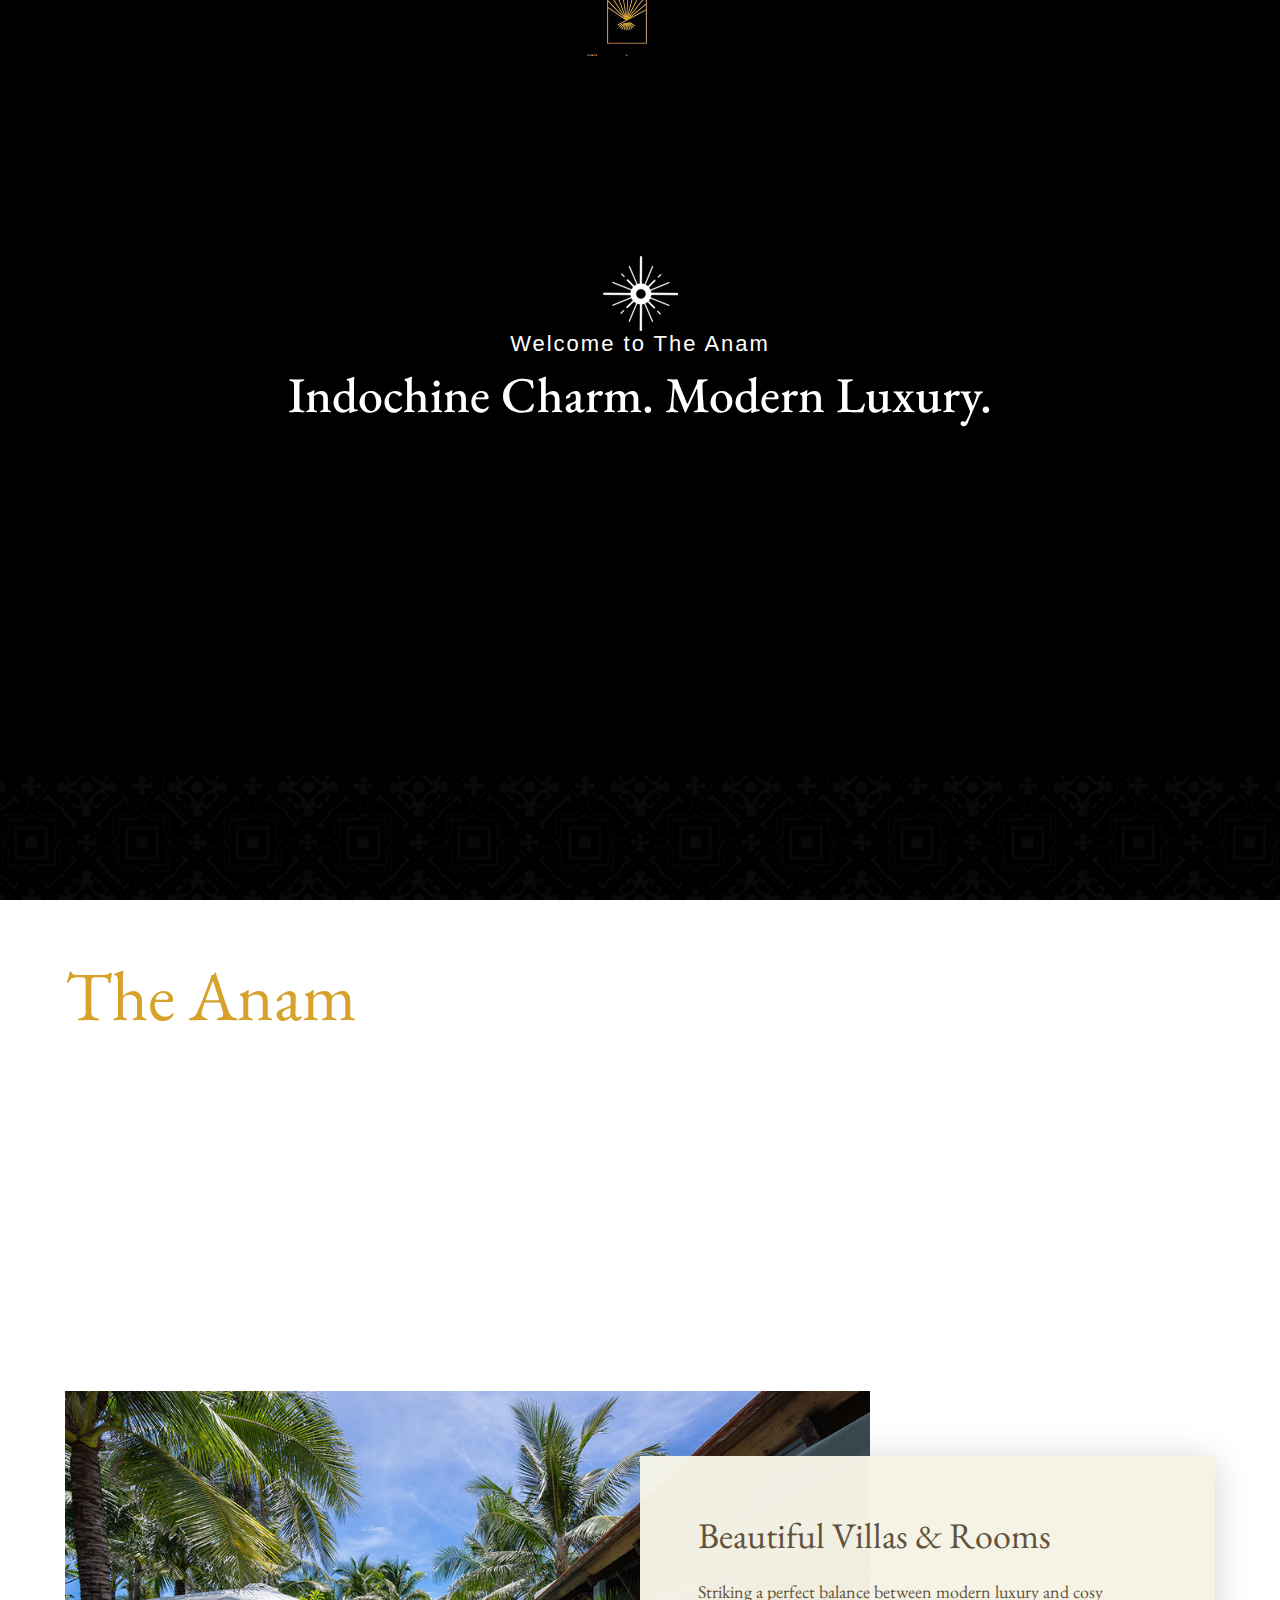
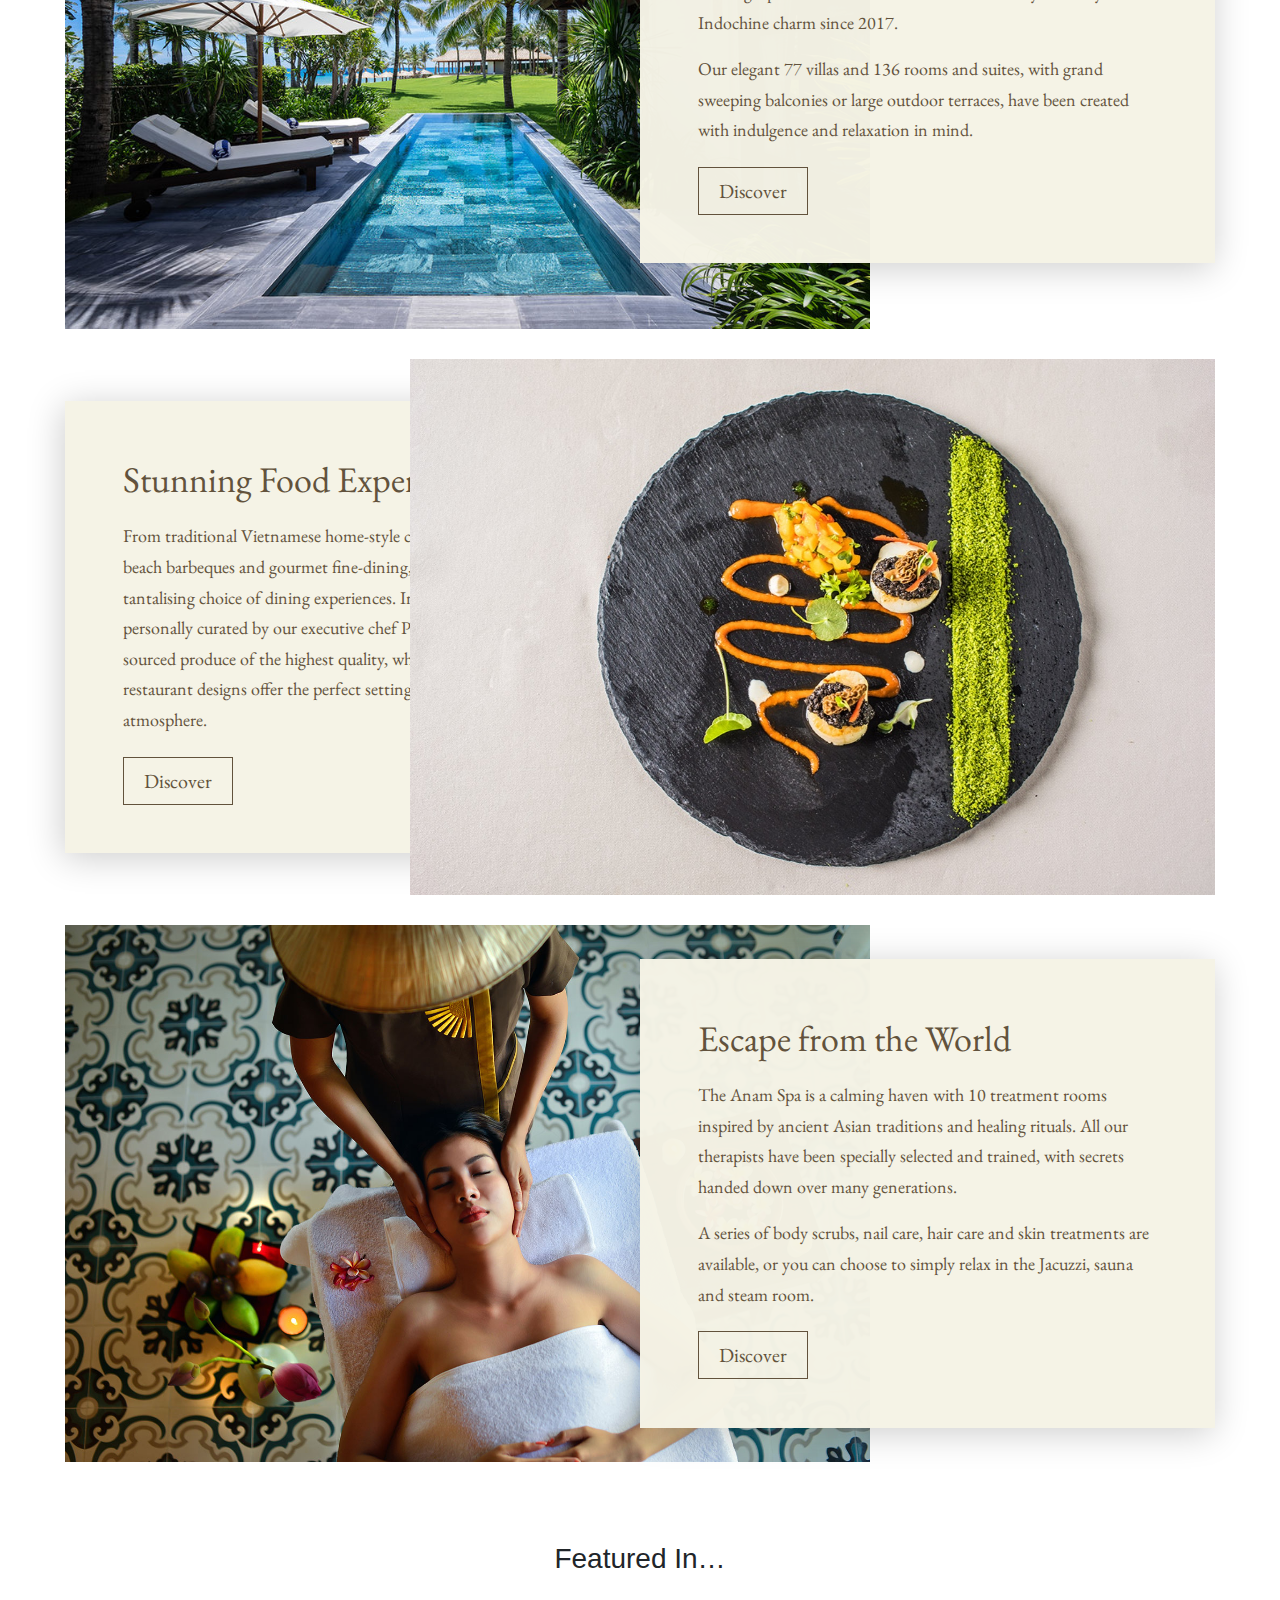
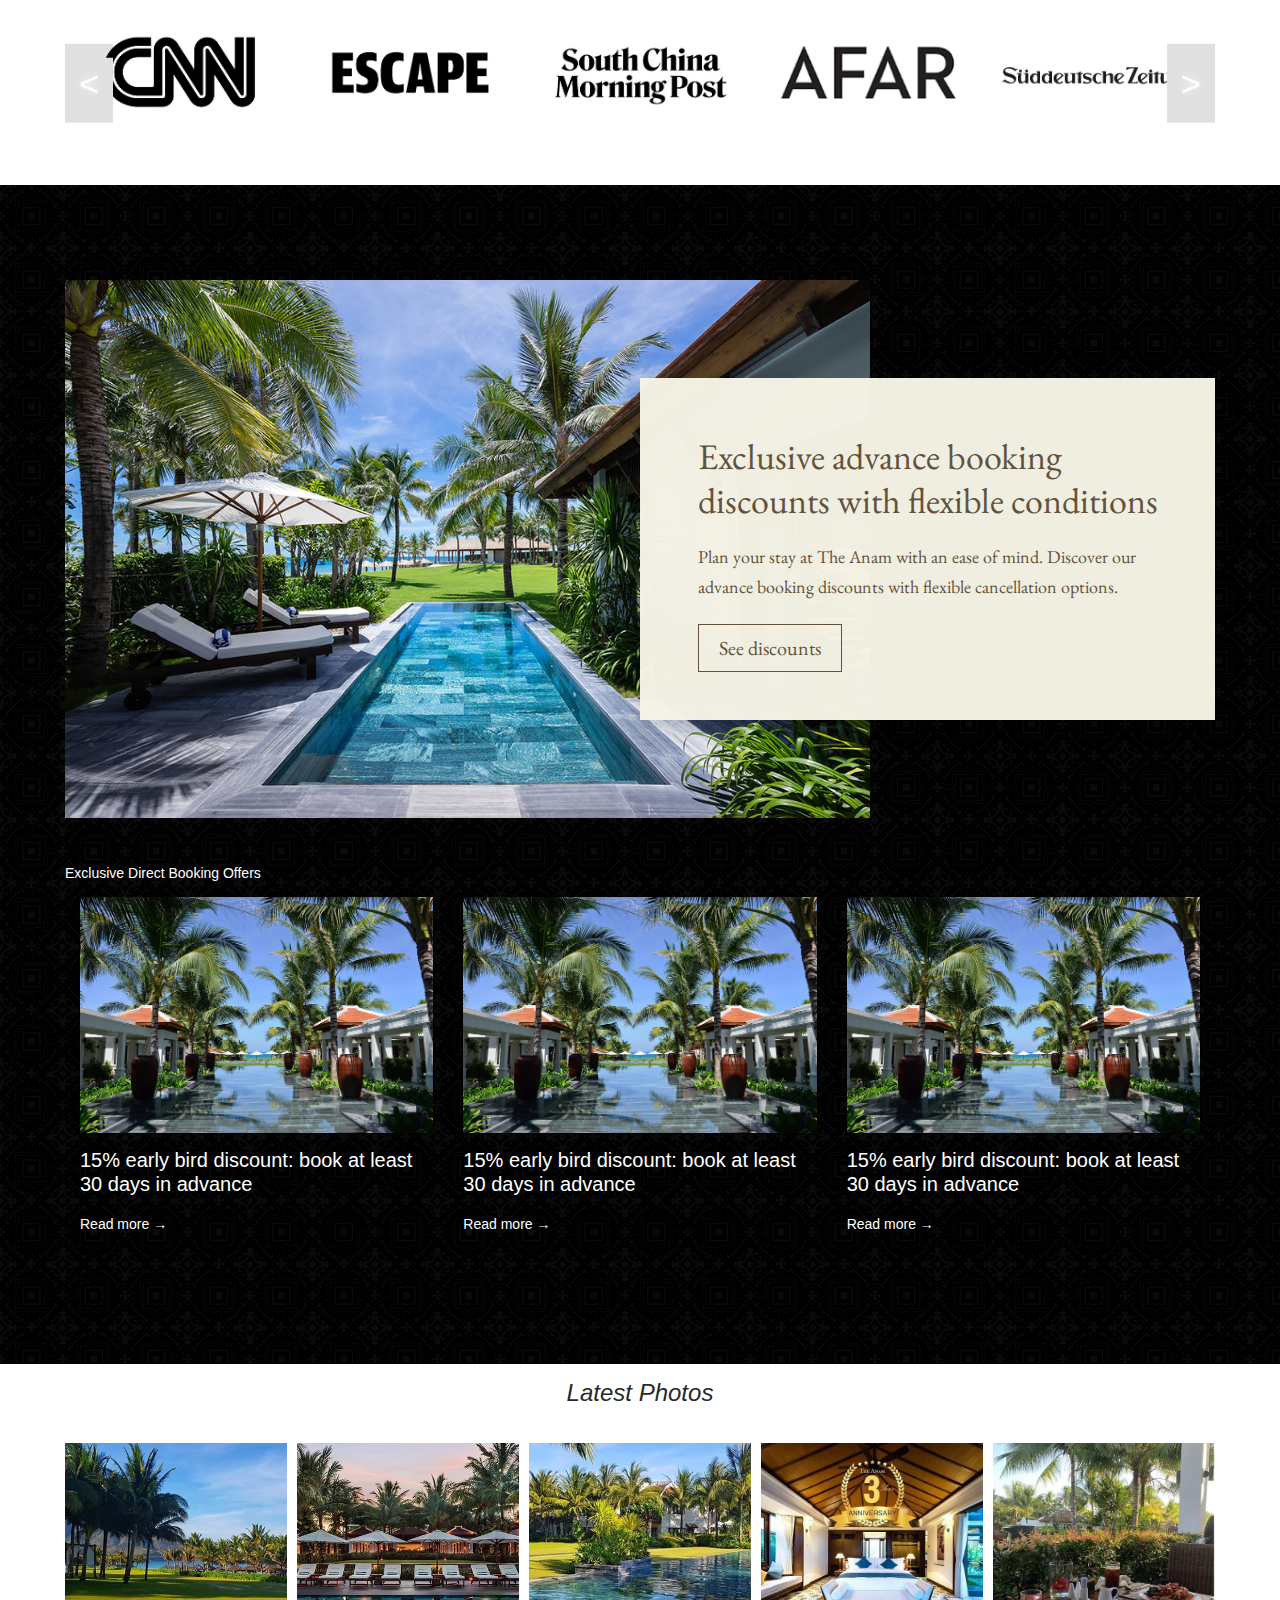
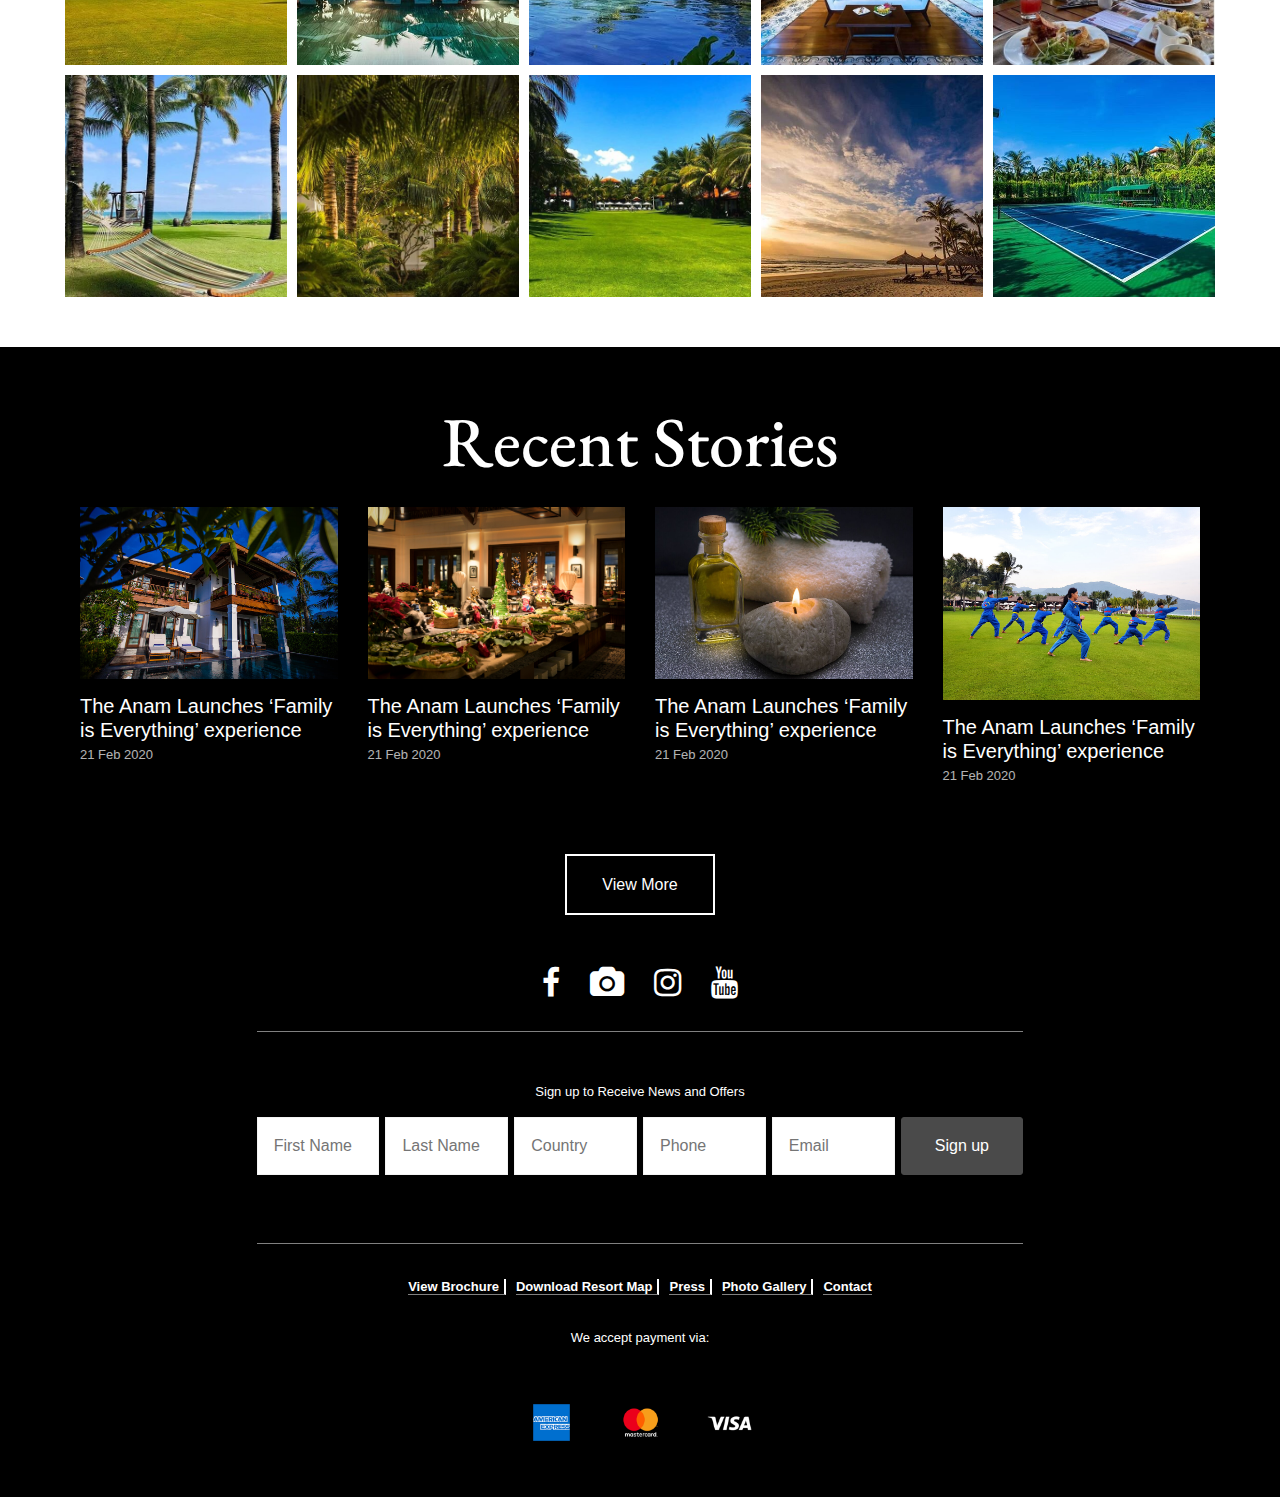
<file: index.html>
<!doctype html>
<html lang="en">
  <head>
    <title>Title</title>
    <!-- Required meta tags -->
    <meta charset="utf-8">
    <meta name="viewport" content="width=device-width, initial-scale=1, shrink-to-fit=no">
<!-- Scrit -->
<script
  src="https://code.jquery.com/jquery-2.2.4.min.js"
  integrity="sha256-BbhdlvQf/xTY9gja0Dq3HiwQF8LaCRTXxZKRutelT44="
  crossorigin="anonymous"></script>
    <!-- Bootstrap CSS -->
    <link rel="stylesheet" href="https://cdnjs.cloudflare.com/ajax/libs/font-awesome/4.7.0/css/font-awesome.min.css">
    <link href="https://fonts.googleapis.com/css2?family=EB+Garamond&display=swap" rel="stylesheet">
    <link rel="stylesheet" href="https://stackpath.bootstrapcdn.com/bootstrap/4.3.1/css/bootstrap.min.css" integrity="sha384-ggOyR0iXCbMQv3Xipma34MD+dH/1fQ784/j6cY/iJTQUOhcWr7x9JvoRxT2MZw1T" crossorigin="anonymous">
    <link rel="stylesheet" href="css/index.css">
    <link rel="stylesheet" href="css/responsive-index.css">
    <link rel="stylesheet" href="asset/Carousel/owl.carousel.min.css">
</head>
  <body>
    <div class="header">
        <div class="container no_gutter">
            <nav class="navbar navbar-expand-ms">
                <!-- <a class="navbar-brand" href="#">Navbar</a> -->
                <button class="navbar-toggler d-lg-none" id="show-menu">
                    <span class="fa fa-bars text-white"></span>
                </button>
                <div class="collapse navbar-collapse" id="collapsibleNavId">
                    <div class="menu menu-md">
                        <ul class="menu__left">
                            <li class="nav-item sub_menu">
                                <a class="nav-link" href="#">Rooms & Villas</a>
                                <ul>
                                    <li><a href="#" class="nav-link">All Rooms & Villas</a></li>
                                    <li><a href="#" class="nav-link">Villas with Pool</a></li>
                                    <li><a href="#" class="nav-link">Villas Without Pool</a></li>
                                    <li><a href="#" class="nav-link"> Rooms</a></li>
                                    <li><a href="#" class="nav-link">Suites</a></li>
                                </ul>
                            </li>
                            <li class="nav-item sub_menu">
                                <a class="nav-link" href="#">Wine & Dine</a>
                                <ul>
                                    <li><a href="#">All Restaurants</a></li>
                                    <li><a href="#">Lang Viet Restaurant & Bar</a></li>
                                    <li><a href="#">Beach Club</a></li>
                                    <li><a href="#"> The Colonial Restaurant</a></li>
                                    <li><a href="#">The Indochine</a></li>
                                    <li><a href="#">Saigon Bar</a></li>
                                </ul>
                            </li>  
                            <li class="nav-item">
                                <a class="nav-link" href="#">Relax</a>
                            </li> 
                            <li class="nav-item">
                                <a class="nav-link" href="#">Play</a>
                            </li> 
                        </ul>
                        <ul class="menu__right">
                            <li class="nav-item">
                                <a class="nav-link" href="#">Weddings</a>
                            </li>
                            <li class="nav-item">
                                <a class="nav-link" href="#">Events</a>
                            </li>  
                            <li class="nav-item">
                                <a class="nav-link" href="#">Tour</a>
                            </li> 
                            <li class="nav-item">
                                <a class="nav-link" href="#">Location</a>
                            </li>
                            <a href="#" class="button b_none">Book</a>
                        </ul> 
                    </div>
                </div>
                <ul class="menu__center navbar-brand">
                    <li class="nav-item logo">
                        <a class="nav-link" href="#">
                            <img src="img/index/logo_header.jpg" alt="">
                        </a>
                    </li> 
                </ul>            
            </nav>
            <div class="menu--mobile">
                <div class="closeMenu"><i class="fa fa-times" aria-hidden="true"></i></div>
                    <ul class="menu--mobile-center">
                        <li class="nav-item sub_menu">
                            <a class="nav-link" href="#">
                                Rooms & Villas
                                <i class="fa fa-angle-double-right" aria-hidden="true"></i>
                            </a>
                            <ul>
                                <li class="nav-item"><a href="#" class="nav-link">All Rooms & Villas</a></li>
                                <li class="nav-item"><a href="#" class="nav-link">Villas with Pool</a></li>
                                <li class="nav-item"><a href="#" class="nav-link">Villas Without Pool</a></li>
                                <li class="nav-item"><a href="#" class="nav-link"> Rooms</a></li>
                                <li class="nav-item"><a href="#" class="nav-link">Suites</a></li>
                            </ul>
                        </li>
                        <li class="nav-item sub_menu">
                            <a class="nav-link" href="#">
                                Wine & Dine
                                <i class="fa fa-angle-double-right" aria-hidden="true"></i>
                            </a>
                            <ul>
                                <li class="nav-item"><a href="#">All Restaurants</a></li>
                                <li class="nav-item"><a href="#">Lang Viet Restaurant & Bar</a></li>
                                <li class="nav-item"><a href="#">Beach Club</a></li>
                                <li class="nav-item"><a href="#"> The Colonial Restaurant</a></li>
                                <li class="nav-item"><a href="#">The Indochine</a></liclass="nav-item">
                                <li class="nav-item"><a href="#">Saigon Bar</a></li>
                            </ul>
                        </li>  
                        <li class="nav-item">
                            <a class="nav-link" href="#">Relax</a>
                        </li> 
                        <li class="nav-item">
                            <a class="nav-link" href="#">Play</a>
                        </li> 
                        <li class="nav-item">
                            <a class="nav-link" href="#">Weddings</a>
                        </li>
                        <li class="nav-item">
                            <a class="nav-link" href="#">Events</a>
                        </li>  
                        <li class="nav-item">
                            <a class="nav-link" href="#">Tour</a>
                        </li> 
                        <li class="nav-item">
                            <a class="nav-link" href="#">Location</a>
                        </li>
                        <a href="#" class="button b_none">Book</a>
                    </ul>
            </div>
        </div>
    </div>
    <div class="zero">
        <video muted="" loop="" autoplay="" preload="auto" id="video">
            <source src="https://www.youtube.com/watch?v=eLsqpQYTYD8" type="video/mp4">
        </video>
        <div class="zero__content">
            <img src="img/index/header_icon.png" alt="">
            <h3 class="wel">Welcome to The Anam</h3>
            <h3 class="wel1">Indochine Charm. Modern Luxury. </h3>
        </div>
    </div>
    <div class="welcom">
        <div class="parallax">
        </div>
        <div class="welcom__content">
            <div class="container no_gutter">
                <h3 class="wel">Welcome to</h3>
                <h1>The Anam</h1>
                <div class="row">
                    <div class="col col-12 col-md-6 col-lg-6 mb-3">
                        <p class="_text">
                            Welcome to The Anam. This picture-perfect five-star resort blends colonial era charm with warm-hearted Vietnamese service. Relax on mattress-thick sun loungers on Vietnam’s most beautiful beach, soak in three sparkling pools edged with bougainvilleas, stroll along immaculate lawns and taste the best Vietnamese and international cuisine at our four restaurants. 
                        </p>
                    </div>
                    <div class="col col-12 col-md-6 col-lg-6 mb-3">
                        <p class="_text">
                            Whether in the spa, at the recreation and fitness centre, taking part in water sports, yoga and tennis, watching 3D movies, hanging out at the kids club, or just relaxing with a cocktail and a good book, at The Anam there are ample ways to enjoy the serene magic of a tropical getaway.
                        </p>
                    </div>
                </div>
            </div>
        </div>
    </div>
    <div class="intro">
        <div class="intro__item">
            <div class="container">
                <div class="row align_center">
                    <div class="col col-md-6 col-12 no_gutter">
                        <div class="intro__img">
                            <img src="img/index/intro1.jpg" alt="">
                        </div>
                    </div>
                    <div class="col col-md-6 col-12 no_gutter">
                        <div class="intro__content">
                            <div class="intro__text">
                                <h2>Beautiful Villas & Rooms</h2>
                                <p>Striking a perfect balance between modern luxury and cosy Indochine charm since 2017.</p>
                                <p>Our elegant 77 villas and 136 rooms and suites, with grand sweeping balconies or large outdoor terraces, have been created with indulgence and relaxation in mind.</p>
                                <div class="button_btn">
                                    <a href="#" class="button">Discover</a>
                                </div>
                            </div>
                        </div>
                    </div>
                </div>
            </div>
        </div>
        <div class="intro__item">
            <div class="container">
                <div class="row align_center">
                    <div class="col col-md-6 col-12 no_gutter  order-1">
                        <div class="intro__img">
                            <img src="img/index/intro2.jpg" alt="">
                        </div>
                    </div>
                    <div class="col col-md-6 col-12 no_gutter  order-0">
                        <div class="intro__content">
                            <div class="intro__text">
                                <h2>Stunning Food Experiences</h2>
                                <p>From traditional Vietnamese home-style cooking to fusion tapas, beach barbeques and gourmet fine-dining, The Anam offers a tantalising choice of dining experiences. Inventive menus, personally curated by our executive chef Peter, make use of locally-sourced produce of the highest quality, while airy, al-fresco restaurant designs offer the perfect setting to soak up the atmosphere.</p>
                                <div class="button_btn">
                                    <a href="#" class="button">Discover</a>
                                </div>
                            </div>
                        </div>
                    </div>
                    
                </div>
            </div>
        </div>
        <div class="intro__item">
            <div class="container">
                <div class="row align_center">
                    <div class="col col-md-6 col-12 no_gutter  order-0">
                        <div class="intro__img">
                            <img src="img/index/intro3.jpg" alt="">
                        </div>
                    </div>
                    <div class="col col-md-6 col-12 no_gutter  order-1">
                        <div class="intro__content">
                            <div class="intro__text">
                                <h2>Escape from the World</h2>
                                <p>The Anam Spa is a calming haven with 10 treatment rooms inspired by ancient Asian traditions and healing rituals. All our therapists have been specially selected and trained, with secrets handed down over many generations.</p>
                                <p>A series of body scrubs, nail care, hair care and skin treatments are available, or you can choose to simply relax in the Jacuzzi, sauna and steam room.</p>
                                <div class="button_btn">
                                    <a href="#" class="button">Discover</a>
                                </div>
                            </div>
                        </div>
                    </div>
                    
                </div>
            </div>
        </div>
    </div>
    <div class="logo_fea">
        <div class="container">
            <h3 class="feature">
                Featured In…
            </h3>
            <div class="row">
                <ul class="list_logo owl-carousel owl-theme" id="logo">
                    <li class="item">
                        <img src="img/index/logo1.jpg" alt="" class="img">
                    </li>
                    <li class="item">
                        <img src="img/index/logo2.jpg" alt="" class="img">
                    </li>
                    <li class="item">
                        <img src="img/index/logo3.jpg" alt="" class="img">
                    </li>
                    <li class="item">
                        <img src="img/index/logo4.jpg" alt="" class="img">
                    </li>
                    <li class="item">
                        <img src="img/index/logo5.jpg" alt="" class="img">
                    </li>
                    <li class="item">
                        <img src="img/index/logo6.jpg" alt="" class="img">
                    </li>
                    <li class="item">
                        <img src="img/index/logo7.jpg" alt="" class="img">
                    </li>
                </ul>
            </div>
        </div>

    </div>
    <div class="intro1">
        <div class="intro1__body">
            <div class="intro__item">
                <div class="container">
                    <div class="row align_center">
                        <div class="col col-md-6 col-12 no_gutter">
                            <div class="intro__img">
                                <img src="img/index/intro1.jpg" alt="">
                            </div>
                        </div>
                        <div class="col col-md-6 col-12 no_gutter">
                            <div class="intro__content">
                                <div class="intro__text">
                                    <h2>Exclusive advance booking discounts with flexible conditions</h2>
                                    <p>Plan your stay at The Anam with an ease of mind. Discover our advance booking discounts with flexible cancellation options.</p>
                                    <div class="button_btn">
                                        <a href="#" class="button">See discounts</a>
                                    </div>
                                </div>
                            </div>
                        </div>
                    </div>
                </div>
            </div>
            <div class="intro1__list">
                <div class="container">            
                    <div class="row">
                        <div class="col-12 no_gutter">
                            <p class="text_offer">Exclusive Direct Booking Offers</p>
                        </div>
                        <div class="col col-12 col-md-6 col-lg-4 mb-3">
                            <a href="#" class="intro1__child">
                                <img src="img/index/box1.jpg" alt="">
                                <p class="_title">15% early bird discount: book at least 30 days in advance</p>
                                <span class="readMore">Read more → </span>
                            </a>
                        </div>
                        <div class="col col-12 col-md-6 col-lg-4 mb-3">
                            <a href="#" class="intro1__child">
                                <img src="img/index/box1.jpg" alt="">
                                <p class="_title">15% early bird discount: book at least 30 days in advance</p>
                                <span class="readMore">Read more → </span>
                            </a>
                        </div>
                        <div class="col col-12 col-md-6 col-lg-4 mb-3">
                            <a href="#" class="intro1__child">
                                <img src="img/index/box1.jpg" alt="">
                                <p class="_title">15% early bird discount: book at least 30 days in advance</p>
                                <span class="readMore">Read more → </span>
                            </a>
                        </div>
                        
                    </div>
                </div>
            </div>
        </div>
    </div>
    <!-- Lates Photo -->
    <div class="late-photo">
        <h3 class="late">
            <em>Latest Photos</em>
        </h3>
        <div class="container">
            <div class="row photo_container">
                <div class="photo_item">
                    <a href="#">
                        <img src="img/index/photo/pt1.jpeg"alt="">
                    </a>
                </div>
                <div class="photo_item">
                    <a href="#">
                        <img src="img/index/photo/pt2.jpeg"alt="">
                    </a>
                </div>
                <div class="photo_item">
                    <a href="#">
                        <img src="img/index/photo/pt3.jpeg"alt="">
                    </a>
                </div>
                <div class="photo_item">
                    <a href="#">
                        <img src="img/index/photo/pt4.jpeg"alt="">
                    </a>
                </div>
                <div class="photo_item">
                    <a href="#">
                        <img src="img/index/photo/pt5.jpeg"alt="">
                    </a>
                </div>
                <div class="photo_item">
                    <a href="#">
                        <img src="img/index/photo/pt6.jpeg"alt="">
                    </a>
                </div>
                <div class="photo_item">
                    <a href="#">
                        <img src="img/index/photo/pt7.jpeg"alt="">
                    </a>
                </div>
                <div class="photo_item">
                    <a href="#">
                        <img src="img/index/photo/pt8.jpeg"alt="">
                    </a>
                </div>
                <div class="photo_item">
                    <a href="#">
                        <img src="img/index/photo/pt9.jpeg"alt="">
                    </a>
                </div>
                <div class="photo_item">
                    <a href="#">
                        <img src="img/index/photo/pt10.jpeg"alt="">
                    </a>
                </div>
            </div>
        </div>
    </div>
    <!-- END Lates Photo -->
    <!-- footer -->
    <footer>
    <!-- storeis -->
        <div class="stories">
            <div class="container">
                <h2 class="title_stories">Recent Stories</h2>
                <div class="row">
                    <div class="col col-12 col-md-6 col-lg-3 mb-3">
                        <a href="#" class="stories__item">
                            <img src="img/index/store1.jpg" alt="">
                            <p class="_title">The Anam Launches ‘Family is Everything’ experience</p>
                            <span class="_time">21 Feb 2020</span>
                        </a>
                    </div>
                    <div class="col col-12 col-md-6 col-lg-3 mb-3">
                        <a href="#" class="stories__item">
                            <img src="img/index/store2.jpg" alt="">
                            <p class="_title">The Anam Launches ‘Family is Everything’ experience</p>
                            <span class="_time">21 Feb 2020</span>
                        </a>
                    </div>
                    <div class="col col-12 col-md-6 col-lg-3 mb-3">
                        <a href="#" class="stories__item">
                            <img src="img/index/store3.jpg" alt="">
                            <p class="_title">The Anam Launches ‘Family is Everything’ experience</p>
                            <span class="_time">21 Feb 2020</span>
                        </a>
                    </div>
                    <div class="col col-12 col-md-6 col-lg-3 mb-3">
                        <a href="#" class="stories__item">
                            <img src="img/index/store4.jpg" alt="">
                            <p class="_title">The Anam Launches ‘Family is Everything’ experience</p>
                            <span class="_time">21 Feb 2020</span>
                        </a>
                    </div>
                    
                    <div class="col-12">
                        <div class="viewmore">
                            <a href="#">View More</a>
                        </div>
                    </div>
                    <div class="col-12 col-lg-8 mx-auto no_gutter">
                        <ul class="list_icon">
                            <li>
                                <a href="#">
                                    <i class="fa fa-facebook" aria-hidden="true"></i>
                                </a>
                            </li>
                            <li>
                                <a href="#">
                                    <i class="fa fa-camera" aria-hidden="true"></i>
                                </a>
                            </li>
                            <li>
                                <a href="#">
                                    <i class="fa fa-instagram" aria-hidden="true"></i>
                                </a>
                            </li>
                            <li>
                                <a href="#">
                                    <i class="fa fa-youtube" aria-hidden="true"></i>
                                </a>
                            </li>
                        </ul>
                        <div class="form_footer">
                            <p class="title_form">Sign up to Receive News and Offers</p>
                            <div class="row justify-content-between">
                                <div class="col col-12 col-md-6 col-lg-2 mb-2">
                                    <input type="text" name="" id="" placeholder="First Name">
                                </div>
                                <div class="col col-12 col-md-6 col-lg-2 mb-2">
                                    <input type="text" name="" id="" placeholder="Last Name">
                                </div>
                                <div class="col col-12 col-md-6 col-lg-2 mb-2">
                                    <input type="text" name="" id="" placeholder="Country">
                                </div>
                                <div class="col col-12 col-md-6 col-lg-2 mb-2">
                                    <input type="text" name="" id="" placeholder="Phone">
                                </div>
                                <div class="col col-12 col-md-6 col-lg-2 mb-2">
                                    <input type="text" name="" id="" placeholder="Email">
                                </div>
                                <div class="col col-12 col-md-6 col-lg-2 mb-2">
                                    <input type="submit" name="" id="" value="Sign up">
                                </div>

                            </div>
                        </div>
                        <ul class="menu_footer">
                            <li>
                                <a href="#">View Brochure</a>
                            </li>

                            <li>
                                <a href="#">Download Resort Map</a>
                            </li>
                            <li>
                                <a href="#">Press</a>
                            </li>
                            <li>
                                <a href="#">Photo Gallery </a>
                            </li>
                            <li>
                                <a href="#">Contact</a>
                            </li>
                        </ul>
                        <p class="title_form">We accept payment via:</p>
                        <ul class="payment">
                            <li>
                                <img src="img/index/icon_ft1.png" alt="">
                            </li>
                            <li>
                                <img src="img/index/icon_ft2.png" alt="">
                            </li>
                            <li>
                                <img src="img/index/icon_ft3.png" alt="">
                            </li>
                        </ul>
                    </div>
                </div>
            </div>
        </div>
    <!-- end storeis -->
    </footer>
    <!-- End footer -->
    
    <!-- Optional JavaScript -->
    <!-- jQuery first, then Popper.js, then Bootstrap JS -->
    <script src="https://cdnjs.cloudflare.com/ajax/libs/popper.js/1.14.7/umd/popper.min.js" integrity="sha384-UO2eT0CpHqdSJQ6hJty5KVphtPhzWj9WO1clHTMGa3JDZwrnQq4sF86dIHNDz0W1" crossorigin="anonymous"></script>
    <script src="https://stackpath.bootstrapcdn.com/bootstrap/4.3.1/js/bootstrap.min.js" integrity="sha384-JjSmVgyd0p3pXB1rRibZUAYoIIy6OrQ6VrjIEaFf/nJGzIxFDsf4x0xIM+B07jRM" crossorigin="anonymous"></script>
    <script src="asset/Carousel/owl.carousel.min.js"></script>
    <script src="js/slider.js"></script>  
    <script src="js/index.js"></script>  

  </body>
</html>
</file>
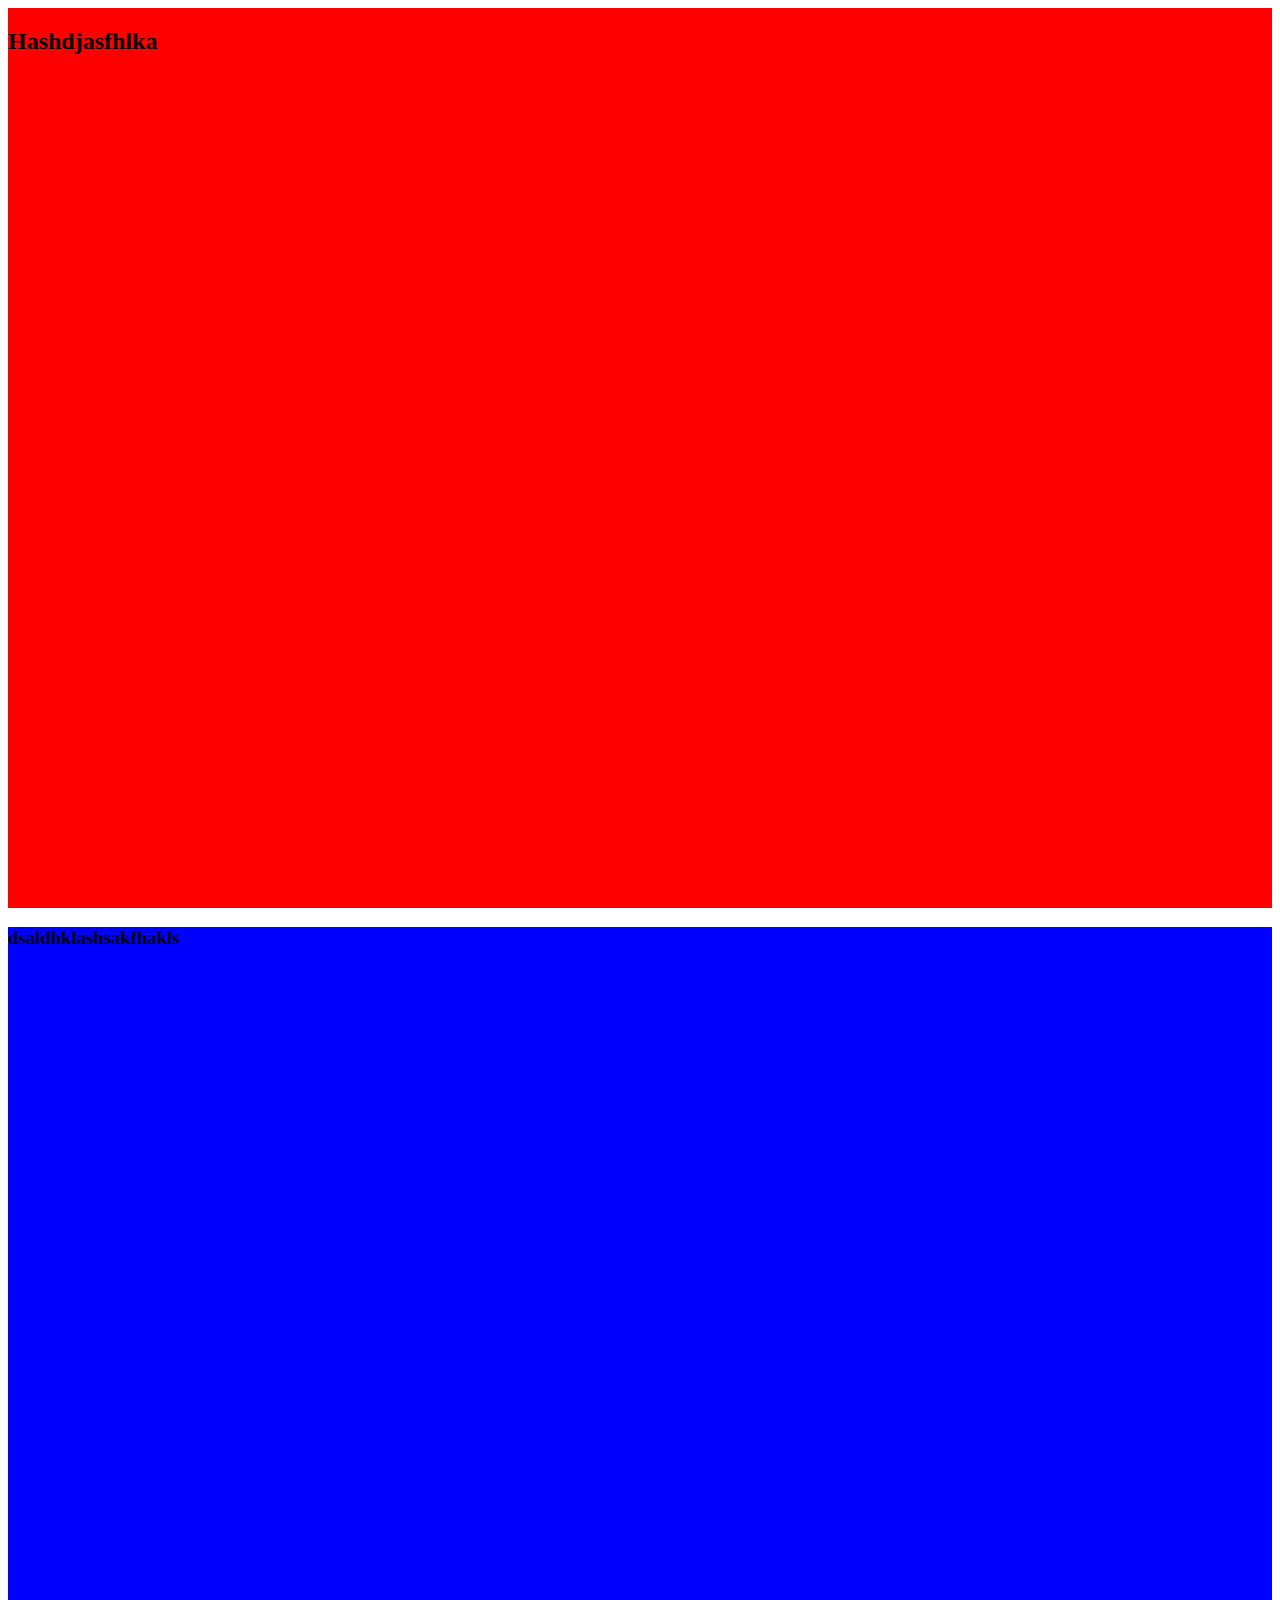
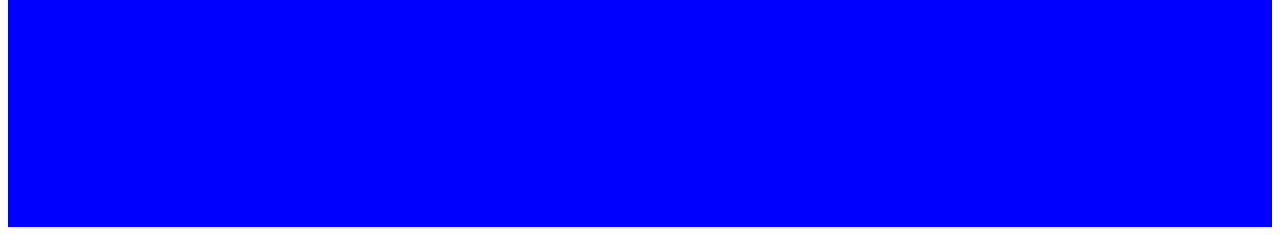
<file: test.html>
<!DOCTYPE html>
<html lang="en">
<head>
    <meta charset="UTF-8">
    <meta name="viewport" content="width=device-width, initial-scale=1.0">
    <meta http-equiv="X-UA-Compatible" content="ie=edge">
    <title>Document</title>
    <style>
        .layer1{
            
            height: 100vh;
            background: red;
        }
        .layer1_1{
            position: absolute;
        }
        .layer2{
            height: 100vh;
            background: blue;

            /* position: absolute; */
        }
    </style>
</head>
<body>
    <div class="layer1">
        <div class="layer1_1">
            <h2>Hashdjasfhlka</h2>
        </div>
    </div>
    <div class="layer2">
        <h3>dsaldhklashsakfhakls</h3>
    </div>
</body>
</html>
</file>
<file: css/index.css>
* {
  margin: 0;
  padding: 0;
  box-sizing: border-box;
}

html, body {
  font-size: 100%;
  font-family: Arial, Helvetica, sans-serif;
  box-sizing: border-box;
}

ul {
  list-style: none;
  margin-bottom: 0;
}

a {
  text-decoration: none;
}

a:hover {
  text-decoration: none;
}

.no_gutter {
  padding-left: 0;
  padding-right: 0;
}

.no_gutter--left {
  padding-left: 0;
}

.header {
  width: 100%;
  background: #000;
  padding: 20px 0;
  z-index: 1000;
}

.header .logo {
  max-width: 100px;
}
.header .logo img {
  width: 100%;
  height: auto;
  object-fit: cover;
}

.navbar {
  padding: 0.5rem 0rem;
}

.menu {
  width: 100%;
  display: flex;
  align-items: center;
  justify-content: space-between;
  position: relative;
}
.menu__left {
  display: flex;
  align-items: center;
}
.menu__right {
  display: flex;
  align-items: center;
}
.menu__center {
  position: absolute;
  top: 50%;
  left: 50%;
  transform: translate(-50%, -50%);
}

.nav-item {
  position: relative;
  margin-right: 10px;
}

.nav-link {
  color: #fff;
  font-family: "EB Garamond", serif;
  font-size: 18px;
  font-weight: 300;
  text-transform: none;
  text-align: left;
  line-height: 1em;
}
.nav-link:first-child {
  padding-left: 0;
}
.nav-link:hover {
  opacity: 0.4;
}

.menu--mobile {
  position: fixed;
  top: 0;
  left: -100%;
}

.sub_menu:hover > ul {
  transform: translateY(0);
  opacity: 1;
  visibility: visible;
  z-index: 5;
}

.sub_menu > ul {
  position: absolute;
  left: 0;
  padding: 1em 2em;
  margin-left: -1em;
  background-color: rgba(51, 51, 51, 0.6);
  transform: translateY(100px);
  transition: 0.5s;
  opacity: 0;
  z-index: -1;
  visibility: hidden;
}
.sub_menu > ul li {
  margin-bottom: 10px;
}
.sub_menu > ul li a {
  white-space: nowrap;
  font-size: inherit;
  color: #fff;
  font-weight: inherit;
}

.closeMenu {
  position: absolute;
  top: 20px;
  right: 20px;
  z-index: 9998;
  display: none;
}

.closeMenu i.fa {
  font-size: 25px;
  color: #000;
}

.button {
  background: none;
  border: 2px solid #fff;
  padding: 10px;
  color: #fff;
}

h3.wel {
  display: block;
  color: #fff;
  font-size: 22px;
  letter-spacing: 2px;
}

h3.wel1 {
  color: #fff;
  font-family: "EB Garamond", serif;
  font-size: 50px;
}

.zero {
  position: relative;
  padding-bottom: 56.25%;
  height: 0;
  overflow: hidden;
  max-width: 100%;
  background-color: #000;
}
.zero video {
  position: absolute;
  top: 0;
  left: 0;
  width: 100%;
  z-index: 100;
}
.zero__content {
  padding-top: 200px;
  text-align: center;
}

.welcom {
  position: relative;
}
.welcom .parallax {
  background-image: url(./../../img/index/paralax.png);
  background-attachment: fixed;
  background-position: center;
  background-repeat: no-repeat;
  background-size: cover;
  min-height: 565px;
}
.welcom__content {
  position: absolute;
  top: 50%;
  transform: translateY(-50%);
  color: #fff;
  z-index: 1;
  display: block;
  width: 100%;
}
.welcom__content h1 {
  color: #d6a229;
  font-family: "EB Garamond", serif;
  font-size: 70px;
  font-weight: 300;
  line-height: 1em;
}

.intro {
  margin-top: 50px;
  overflow: hidden;
}
.intro__item {
  margin-bottom: 30px;
}
.intro__item:nth-child(even) .intro__img {
  margin-left: -40%;
}
.intro__img {
  width: 100%;
  z-index: 0;
}
.intro__img img {
  width: 140%;
  object-fit: cover;
}
.intro__content {
  background-color: rgba(245, 243, 230, 0.98);
  box-shadow: -2px 5px 34px 0px rgba(0, 0, 0, 0.2);
  background-image: url("https://static1.squarespace.com/static/5c9e66e1d7819e21e09450be/t/5d31f1f54a043a000162a6eb/1563554293248/bg_pattern.png");
  background-repeat: repeat;
  z-index: 2;
}
.intro__text {
  padding: 10%;
  font-family: "EB Garamond", serif;
}
.intro__text h2 {
  line-height: 1.2em;
  font-size: 36px;
  font-weight: 400;
  margin-bottom: 20px;
  color: #62523c;
}
.intro__text p {
  line-height: 1.7em;
  font-size: 18px;
  color: #62523c;
}
.intro__text .button_btn {
  margin-top: 30px;
}
.intro__text .button_btn a.button {
  padding: 10px 20px;
  border: 1px solid #62523c;
  font-size: 20px;
  font-weight: 400;
  color: #62523c;
}

.align_center {
  align-items: center;
}

.logo_fea {
  margin-top: 50px;
}
.logo_fea h3.feature {
  text-align: center;
}
.logo_fea ul.list_logo {
  list-style: none;
  padding-top: 17px;
  padding-bottom: 17px;
}
.logo_fea ul.list_logo li {
  height: 100%;
}
.logo_fea ul.list_logo img {
  object-fit: cover;
}
.logo_fea .owl-nav .owl-prev {
  position: absolute;
  top: 50%;
  transform: translateY(-50%);
  left: 0;
  outline: none;
}
.logo_fea .owl-nav .owl-prev::before {
  content: "<";
  background: rgba(0, 0, 0, 0.12);
  padding: 20px 14px;
  color: #fff;
  font-size: 35px;
  text-shadow: 0 0 10px #fff;
  z-index: 2;
}
.logo_fea .owl-nav .owl-next {
  position: absolute;
  top: 50%;
  transform: translateY(-50%);
  outline: none;
  right: 0;
  box-sizing: border-box;
}
.logo_fea .owl-nav .owl-next::before {
  content: ">";
  background: rgba(0, 0, 0, 0.12);
  padding: 20px 14px;
  color: #fff;
  font-size: 35px;
  text-shadow: 0 0 10px #fff;
  z-index: 2;
}
.logo_fea .owl-nav .owl-prev span {
  display: none;
}
.logo_fea .owl-nav .owl-next span {
  display: none;
}

.intro1 {
  background: url(./../../img/index/paralax.png);
}
.intro1__body {
  padding: 95px 0;
}
.intro1__list {
  padding: 17px 0;
}
.intro1 .text_offer {
  font-size: 14px;
  color: #fff;
  line-height: normal;
}
.intro1__child {
  cursor: pointer;
  white-space: normal;
  text-decoration: none;
}
.intro1__child img {
  width: 100%;
  object-fit: cover;
}

._title {
  font-size: 20px;
  line-height: 1.2em;
  padding-top: 15px;
  color: #fff;
}

._time {
  font-size: 13px;
  color: #fff;
  opacity: 0.7;
}

.readMore {
  font-size: 14px;
  line-height: 20px;
  margin-bottom: 10px;
  color: #fff;
}

.late-photo {
  width: 100%;
}

h3.late {
  text-align: center;
  color: #292929;
  font-size: 24px;
  font-weight: 300;
  padding: 15px 0;
}

.photo_container {
  display: grid;
  grid-template-columns: repeat(5, 1fr);
  grid-column-gap: 10px;
  grid-row-gap: 10px;
  margin-top: 20px;
  padding-bottom: 50px;
}

.photo_item img {
  width: 100%;
  height: 100%;
  object-fit: cover;
}

footer {
  background: #000;
}

.stories {
  padding-top: 60px;
}
.stories .title_stories {
  text-align: center;
  white-space: pre-wrap;
  font-size: 70px;
  line-height: 1em;
  color: #fff;
  font-family: "EB Garamond", serif;
  margin-bottom: 30px;
}
.stories__item {
  width: 100%;
  text-decoration: none;
}
.stories__item img {
  width: 100%;
  object-fit: cover;
}
.stories__item p {
  margin-bottom: 0;
}

.viewmore {
  padding: 70px 0;
  text-align: center;
}
.viewmore a {
  padding: 20px 35px;
  background: none;
  color: #fff;
  border: 2px solid #fff;
}

ul.list_icon {
  display: flex;
  justify-content: center;
}
ul.list_icon li {
  margin: 0 15px;
}
ul.list_icon li a {
  text-decoration: none;
}
ul.list_icon li a i.fa {
  font-size: 32px;
  color: #fff;
}

.form_footer {
  margin: 30px 0;
  padding-top: 50px;
  padding-bottom: 60px;
  border-top: 1px solid gray;
  border-bottom: 1px solid gray;
  box-sizing: border-box;
}
.form_footer .row {
  margin-left: -3px;
  margin-right: -3px;
}
.form_footer .col {
  padding-left: 3px;
  padding-right: 3px;
}
.form_footer input {
  padding: 1em;
  border: 1px solid #f3f3f3;
  outline: none;
  width: 100%;
}
.form_footer input[type=submit] {
  background-color: #4a4a4a;
  border: 1px solid #4a4a4a !important;
  border-radius: 3px;
  color: #fff;
}

p.title_form {
  color: #fff;
  text-align: center;
  font-size: 13px;
}

.menu_footer {
  display: flex;
  justify-content: center;
  align-items: center;
  margin-bottom: 30px;
}
.menu_footer li {
  margin: 0 5px;
}
.menu_footer li:not(:last-child) a {
  border-right: 2px solid #fff;
  padding-right: 5px;
}
.menu_footer li a {
  text-decoration: none;
  color: #fff;
  font-size: 13px;
  font-weight: 600;
  border-bottom: 1px solid gray;
}

.payment {
  margin: 50px 0;
  display: flex;
  justify-content: center;
  align-items: center;
}
.payment li {
  margin: 0 20px;
}
.payment li img {
  width: 49px;
  height: 49px;
}

/*# sourceMappingURL=index.css.map */
</file>
<file: css/responsive-index.css>
@media (min-width: 566px){.container {
    max-width: 100%;
}};
@media (min-width: 767px){.container {
    max-width: 100%;
}};

@media (min-width: 1660px)
{
.container {
    max-width: 1450px;
}
}
@media (min-width: 992px){
    .container {
        max-width: 100%;
    }
}
@media (min-width: 1200px){.container {
    max-width: 1150px;
}}

@media (min-width: 1440px){.container {
    max-width: 1300px;
}}



/* Responsive */

@media (max-width:767px){
    /* Zero */
    .zero__content {
        padding-top: 30px !important;
    }
    .zero__content h3.wel {
        font-size: 18px;
    }
    .zero__content h3.wel1 {
        font-size: 30px;
    }

    /* Welcom */
    .welcom__content h1 {
        font-size: 30px;
        padding:10px 0 20px 0;
    }

    /* Intro */
    .align_center {
        align-items: flex-start;
    }
    .no_gutter{
        padding-left: 15px;
        padding-right: 15px;
    }
    .intro__text h2 { 
        font-size: 14px;
    }
    .intro__text p {
        line-height: 1.3em;
        font-size: 14px;
    }
    .intro__text .button_btn a.button {
        padding: 8px 20px;
    }
    .intro__img img{
        width: 100%;
    }
    .intro__item:nth-child(even) .intro__img {
        margin-left: 0;
      }
    .intro__item:nth-child(odd) .intro__content {
        margin-right: 10%;
        transform:translateY(-100px)
    }
    .intro__item:nth-child(odd) .intro__img{
        padding-left: 10%;
    }

    .intro__item:nth-child(even) .intro__content {
        margin-left: 10%;
        /* transform: translateY(-100px); */
    }
    .intro__item:nth-child(even) .intro__img{
        padding-right: 10%;
        transform:translateY(-100px)
    }
    /* // logo */
    .logo_fea {
        padding: 0 15px;
    }

    /* // photo */

    .photo_container {
        grid-template-columns: repeat(2, 1fr);
    }

    /* // Store */
    .stories .title_stories {
        font-size: 30px;
    }
    /* // footer */
    p.title_form {
        margin-bottom: 30px;
    }
}
@media (max-width:992px){
    /* Menu Header */
    /* .hide_logo
    {
        display: none;
    } */
    .sub_menu:hover > ul{
        opacity: 0;
        visibility: hidden;
        z-index:-1;
    }
    .closeMenu{
        display:block;
    }
    .closeMenu i.fa{
        color: #fff;
    }
    .b_none{
        display: none;
    }
    .menu-md{
        display: none;
    }
    .menu--mobile {
        position: fixed;
        top: 0;
        left: -100%;
        width: 100%;
        height: 100vh;
        background: #030303;
        z-index: 10;
        margin: 0;
        padding: 0;
        transition: .6s;
    }
    ul.menu--mobile-center.hide_parent {
        transform: translateX(-150%);
    }
    .menu--mobile.show_m{
        left: 0;
    }
      .menu--mobile-center{
          position: absolute;
          top: 0%;
          left: 50%;
          transform:translateX(-50%);
          padding-top: 10%;
          padding-left: 10%;
          width: 100%;
          height: 100%;
      }
      .nav-link{
        font-size: 25px;
        font-weight: 800;
      }

      .menu--mobile .sub_menu > ul{
        position: fixed;
        top: 0;
        left: -100%;
        width: 100%;
        height: 100vh;
        background: purple;
        z-index: 100;
        margin: 0;
        padding: 0;
        transition: .6s;
     } 
     .menu--mobile .show_child > ul{
       left:0;
     } 
     .menu--mobile .nav-item{

         margin-right: 0;
     }
     .menu--mobile .sub_menu i.fa{
         display: inline;
         font-size: 20px;
         color: orangered;
         font-weight: 600;
     }
    
/* 
     .sub_menu:hover > ul{
        visibility: hidden;
        opacity: 0;
    }
         */












    /* Welcom */
    .intro__text h2 { 
        font-size: 20px;
    }
    .intro__text p {
        line-height: 1.7em;
        font-size: 16px;
    }
    .no_gutter{
        padding-left: 15px;
        padding-right: 15px;
    }
    /* // logo */
    .logo_fea {
        padding: 0 15px;
    }

    /* // photo */

    .photo_container {
        grid-template-columns: repeat(4, 1fr);
    }
}
</file>
